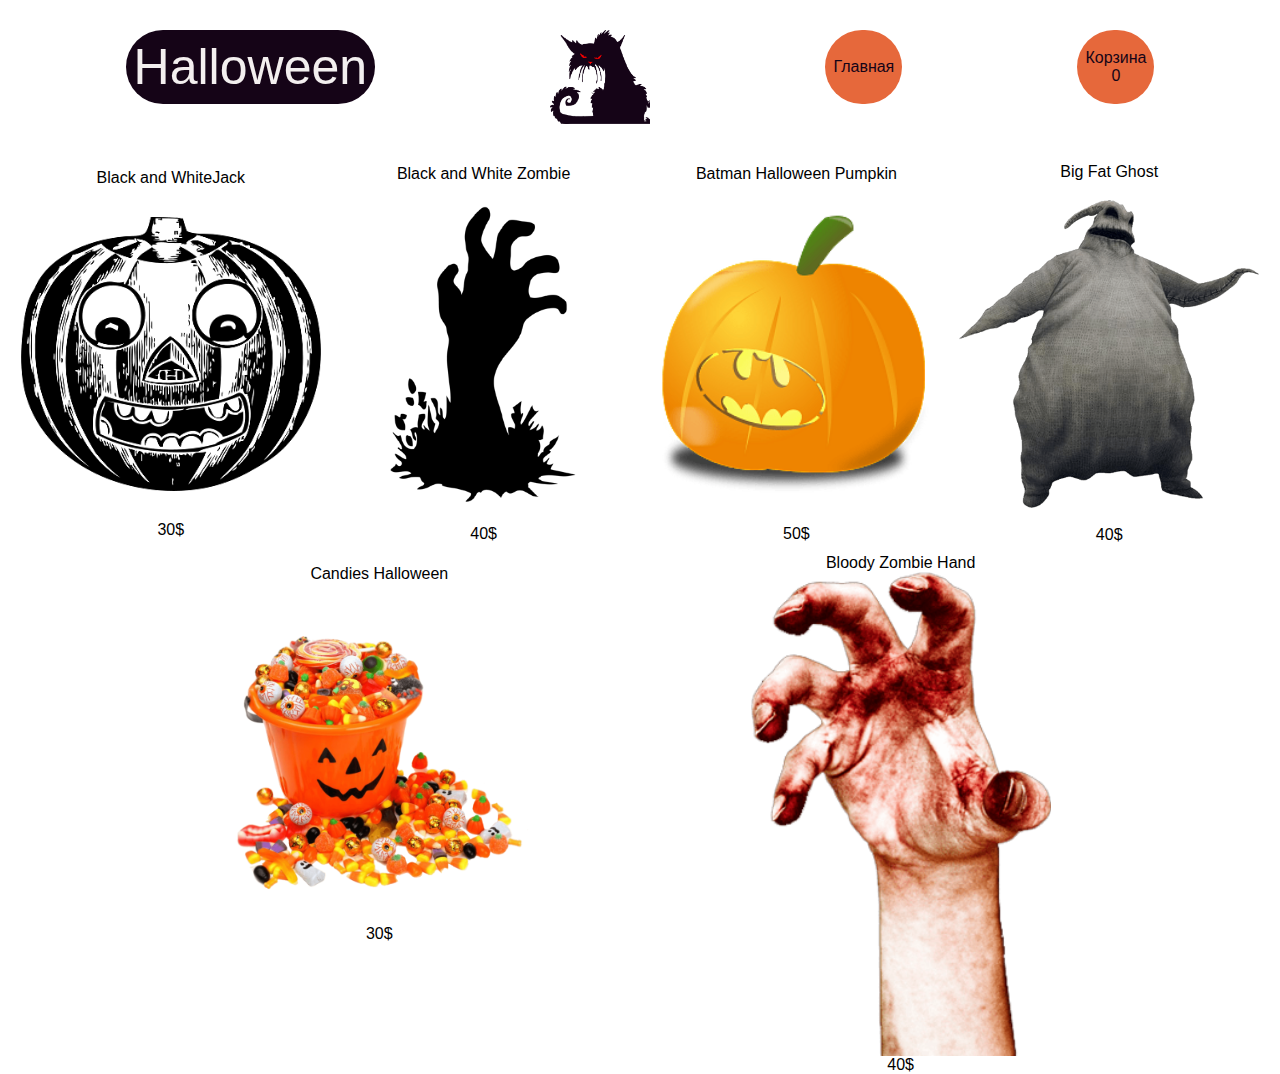
<file: index.html>
<!DOCTYPE html>
<html lang="en">
<head>
    <meta charset="UTF-8">
    <meta name="viewport" content="width=device-width, initial-scale=1.0">
    <title>Shop</title>
    <link rel="stylesheet" href="style.css" />
  
</head>
<body>
          <header>

            
<nav class="nav">
  <a id="Halloween"href="index.html">Halloween</a>
  <img src="Black Halloween Cat.png"alt="Black Halloween Cat"width=100>
  <a href="index.html">Главная</a>
  <a href="cart.html">Корзина <span id="counter"></span></a>
</nav>
        </header>
     
  <main>
    <div id="container">
      
    </div>
  </main>
  
    <script src="main.js"></script>  
</body>
</html>
</file>
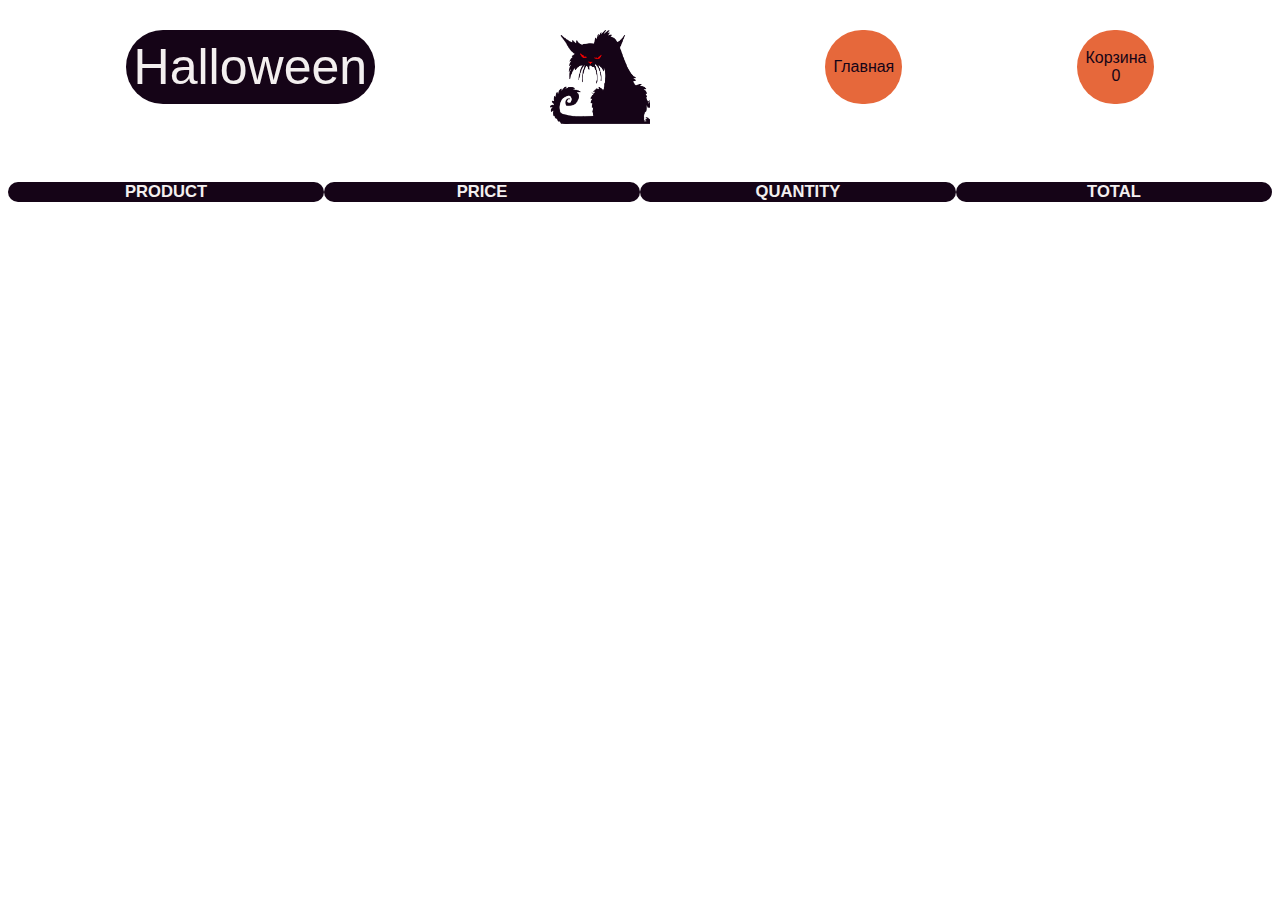
<file: cart.html>
<!DOCTYPE html>
<html lang="en">
  <head>
    <meta charset="UTF-8" />
    <meta name="viewport" content="width=device-width, initial-scale=1.0" />
    <title>Document</title>
    <link rel="stylesheet" href="style_cart.css" />
    <link rel="stylesheet" href="https://cdnjs.cloudflare.com/ajax/libs/font-awesome/6.6.0/css/all.min.css" />
  </head>
  <body>
    <header>
      <nav class="nav">
        <a id="Halloween" href="index.html">Halloween</a>
        <img
          src="Black Halloween Cat.png"
          alt="Black Halloween Cat"
          width="100"
        />
        <a href="index.html">Главная</a>
        <a href="cart.html">Корзина <span id="counter"></span></a>
      </nav>
    </header>

    <main>
      <div class="container-products">
        <div class="product-header">
          <h5 class="product-title">PRODUCT</h5>
          <h5 class="price">PRICE</h5>
          <h5 class="quantity">QUANTITY</h5>
          <h5 class="total">TOTAL</h5>
        </div>
        <div class="products">
          <!-- <div class="ggggg">
            <i class="fa-solid fa-x button-delete"></i>
            <img
              class="BlackandWhiteJack"
              src="BlackandWhiteJack.png"
              alt="Подпись"
            />
            <div class="product-name">BatmanHalloweenPumpkin</div>
          </div>
          <div class="product-price">30$</div>
          <div class="amou">
             <i class="fa-solid fa-plus increase"></i>
          <div class="product-amount">10</div>
          <i class="fa-solid fa-minus decrease"></i>
          </div>
          <div class="product-total">100</div>
        </div> -->
      </div>
    </main>
    <script src="cart.js"></script>
  </body>
</html>
</file>
<file: style.css>
.nav {
    display: flex;
    justify-content: space-around;
    padding: 15px;
    margin: 15px;
    font-family: century-gothic, sans-serif;
    font-weight: 400;
    font-style: normal; 
    text-align: center; } 

    .nav a {
     color: rgb(21,4,23);
     background-color: rgb(230, 104, 59);
     text-align: center;
     display: flex;
     justify-content: center;
     align-items: center;
     border-radius: 50px;
     margin-bottom: 20px;
     display: flex;
     justify-content: center;
     align-items: center;
     flex-direction: column;
     padding: 8px;
     text-decoration: none;
      } 


 #Halloween {
  font-size: 50px; 
  background-color: rgb(21,4,23);
  color:rgb(243, 239, 239);
  padding: 8px;
 }

.productDiv {
   font-family: century-gothic, sans-serif;
   position: relative;
   width: 300px;
   height: 400px;
   /* border: 1px solid black; */
   display: flex;
   flex-direction: column;
   justify-content: space-around;
   align-items: center;
   cursor: pointer;
}
.productDiv img{
width: 300px;
 
 }
 .productDiv prices {
   text-align: center;

 }


#container {
display: flex;
flex-direction: row;
flex-wrap: wrap;
justify-content: space-evenly;

}

.add-cart {
   display: none;
   position: absolute;
   top: 50%;
   left: 50%;
   transform: translate(-50%, -50%);
   background-color:  rgb(21,4,23);
   border-radius: 50px;
   color: rgb(255, 255, 255);
   cursor: pointer;
   height: 50px;
   width: 80px;
   text-align: center; 
   line-height: 50px;
}



.productDiv:hover .add-cart {
   display: block;
 } 

/* #counter {
  background-color: rgb(242, 245, 88);
  border-radius: 50px;
  padding: 5px; 

  
} */
</file>
<file: style_cart.css>
.nav {
  display: flex;
  justify-content: space-around;
  padding: 15px;
  margin: 15px;
  font-family: century-gothic, sans-serif;
  font-weight: 400;
  font-style: normal;
  text-align: center;
}

.nav a {
  color: rgb(21, 4, 23);
  background-color: rgb(230, 104, 59);
  text-align: center;
  display: flex;
  justify-content: center;
  align-items: center;
  border-radius: 50px;
  margin-bottom: 20px;
  display: flex;
  justify-content: center;
  align-items: center;
  flex-direction: column;
  padding: 8px;
  text-decoration: none;
}

#Halloween {
  font-size: 50px;
  background-color: rgb(21, 4, 23);
  color: rgb(243, 239, 239);
  padding: 8px;
}

.product-header {
  display: flex;
  flex-direction: row;
  justify-content: space-around;
 
  color: rgb(243, 239, 239);
  font-family: century-gothic, sans-serif;
  font-size: 20px;
  flex-basis: 0;
	text-align: center;
 
}

.product-header h5 {
  width: 25%;
  border-radius: 50px;
  background-color: rgb(21, 4, 23);
 
}


/* .container-products {
  padding: 50px;
  display: flex;
  flex-direction: column;
  justify-content: space-around;
  border: 1px solid black;

} */



.products {

  display:flex;
  flex-direction: row;
  flex-wrap: wrap;
  justify-content: space-evenly;
  font-family: century-gothic, sans-serif;
  
}


.product-price, .product-amount, .product-total {
  width: 25%;
  display: flex;
  text-align: center;
  justify-content: center;

}

.product-name {
  width: 98px;
  /* height: 89px; */
  max-width: 100%;

}




 .product-name, .product-price, .product-amount, .product-total{
display: flex;
text-align: center;
justify-content: center;
align-content:center;
align-items: center;
text-align: center;
flex-wrap: wrap; 
   } 




.ggggg {
  width: 25%;
  display: flex;
  flex-direction: row;
  justify-content: space-around;
  align-items: center;
  text-align: center;
  flex-wrap: wrap; 
} 
 
.ggggg img{
  width: 100px;

   }

.product {
  width: 100%;
  display: flex;
  text-align: center;
  justify-content: center;
}
</file>
